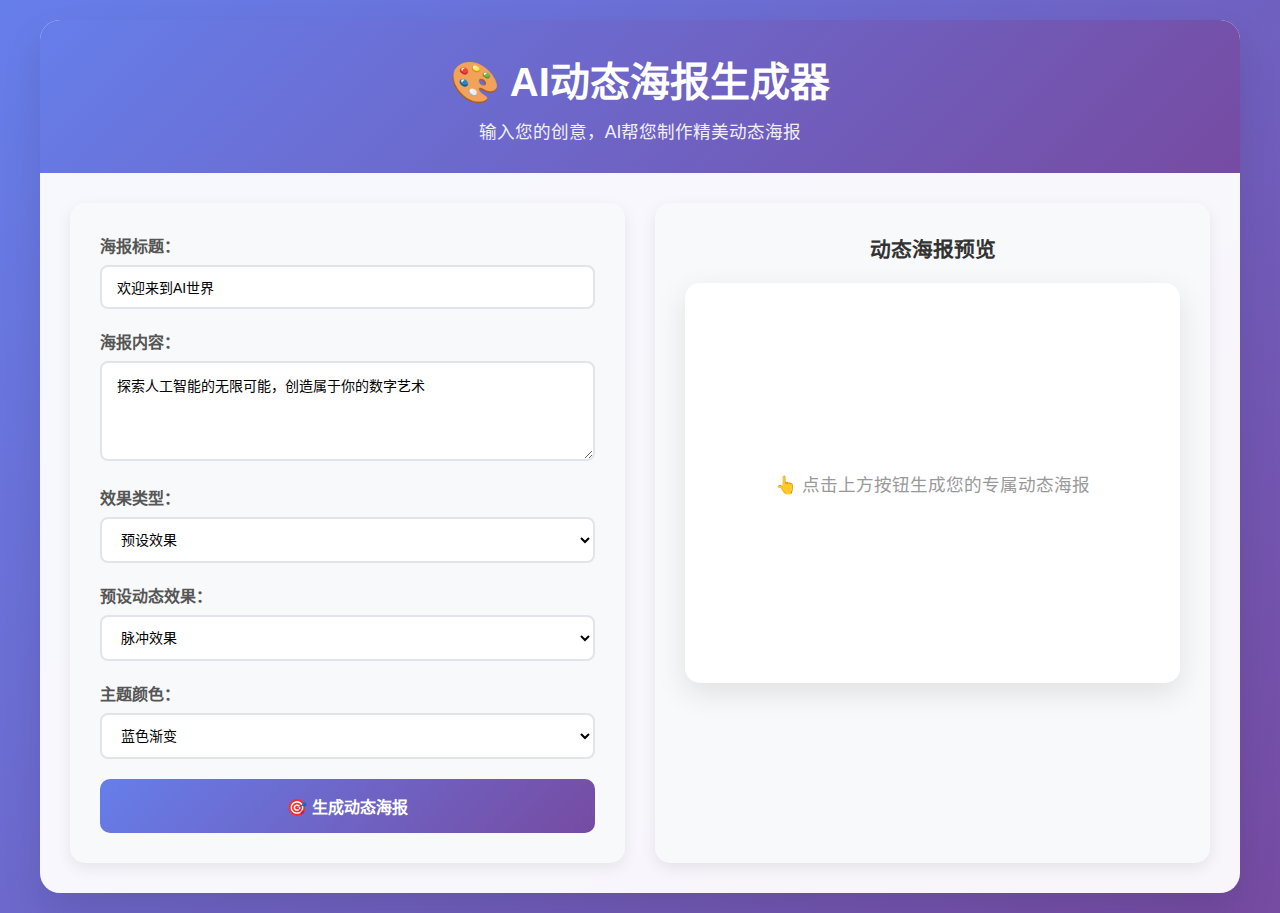
<file: index.html>
<!DOCTYPE html>
<html lang="zh-CN">
<head>
    <meta charset="UTF-8">
    <meta name="viewport" content="width=device-width, initial-scale=1.0">
    <title>AI动态海报生成器</title>
    <link rel="stylesheet" href="style.css">
</head>
<body>
    <div class="container">
        <header>
            <h1>🎨 AI动态海报生成器</h1>
            <p>输入您的创意，AI帮您制作精美动态海报</p>
        </header>

        <div class="main-content">
            <!-- 输入面板 -->
            <div class="input-panel">
                <div class="form-group">
                    <label for="title">海报标题：</label>
                    <input type="text" id="title" placeholder="输入海报标题..." value="欢迎来到AI世界">
                </div>
                
                <div class="form-group">
                    <label for="content">海报内容：</label>
                    <textarea id="content" placeholder="输入海报主要内容..." rows="4">探索人工智能的无限可能，创造属于你的数字艺术</textarea>
                </div>
                
                <div class="form-group">
                    <label for="animation-type">效果类型：</label>
                    <select id="animation-type">
                        <option value="preset">预设效果</option>
                        <option value="custom">自定义效果</option>
                    </select>
                </div>
                
                <div class="form-group" id="preset-animation-group">
                    <label for="animation">预设动态效果：</label>
                    <select id="animation">
                        <option value="pulse">脉冲效果</option>
                        <option value="bounce">弹跳效果</option>
                        <option value="fade">淡入淡出</option>
                        <option value="slide">滑动效果</option>
                        <option value="rotate">旋转效果</option>
                    </select>
                </div>
                
                <div class="form-group" id="custom-animation-group" style="display: none;">
                    <label for="animation-description">自定义效果描述：</label>
                    <textarea id="animation-description" placeholder="请详细描述您想要的动态效果，例如：\n- 文字从左侧滑入，然后轻微弹跳\n- 背景颜色渐变循环变化\n- 图片旋转同时放大缩小\n- 多个元素依次淡入显示" rows="4"></textarea>
                    <small style="color: #666; font-size: 0.9em;">AI将根据您的描述生成对应的动画代码</small>
                </div>
                
                <div class="form-group">
                    <label for="color">主题颜色：</label>
                    <select id="color">
                        <option value="gradient-blue">蓝色渐变</option>
                        <option value="gradient-purple">紫色渐变</option>
                        <option value="gradient-sunset">日落渐变</option>
                        <option value="gradient-forest">森林渐变</option>
                        <option value="gradient-ocean">海洋渐变</option>
                    </select>
                </div>
                
                <button id="generate-btn" class="generate-btn">
                    <span class="btn-text">🎯 生成动态海报</span>
                    <span class="loading" style="display: none;">⏳ 生成中...</span>
                </button>
            </div>

            <!-- 海报预览区域 -->
            <div class="preview-panel">
                <h3>动态海报预览</h3>
                <div id="poster-container" class="poster-container">
                    <div class="default-poster">
                        <p>👆 点击上方按钮生成您的专属动态海报</p>
                    </div>
                </div>
            </div>
        </div>
    </div>

    <script src="script.js"></script>
</body>
</html>
</file>
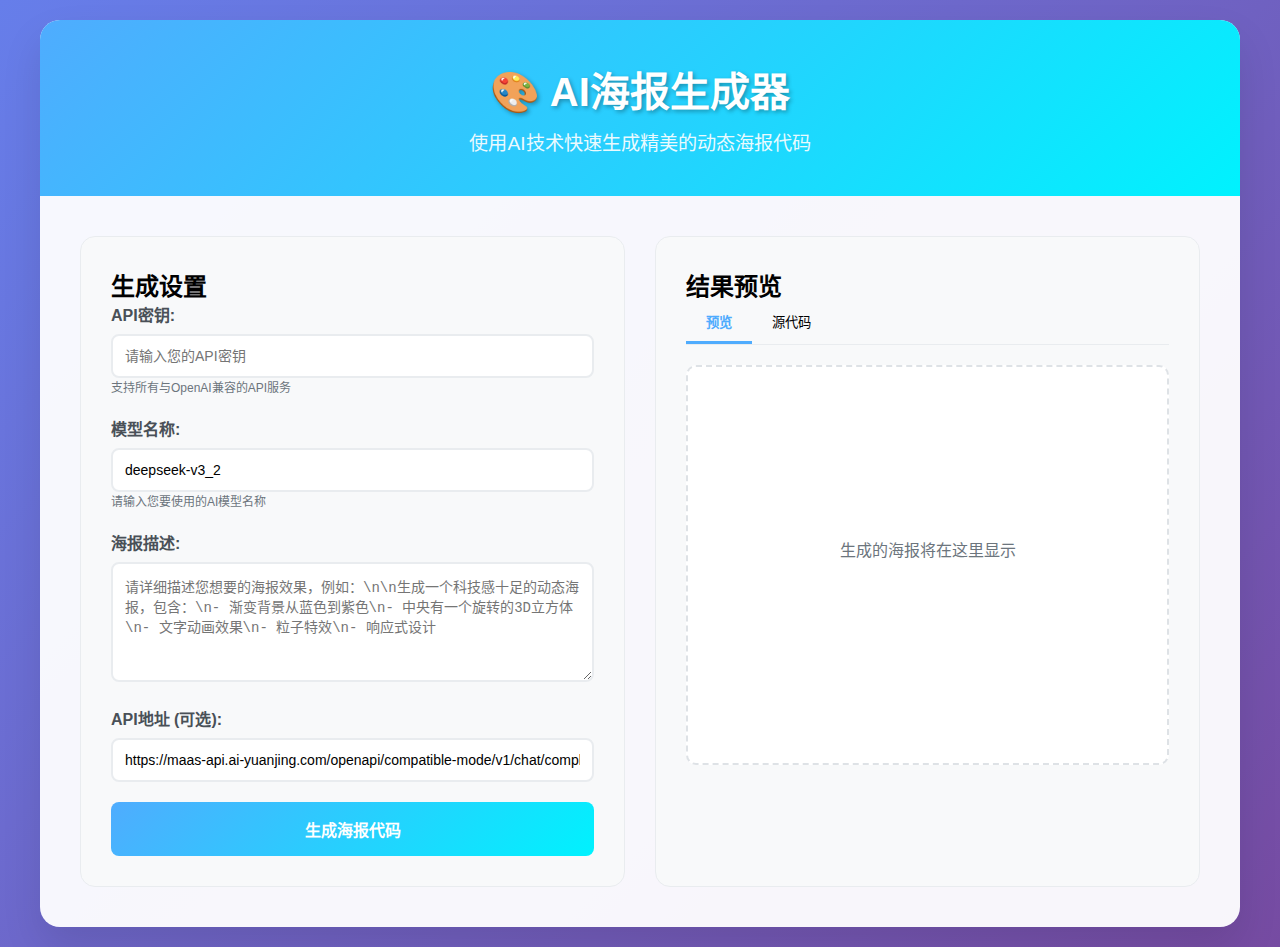
<file: templates/index.html>
<!DOCTYPE html>
<html lang="zh-CN">
<head>
    <meta charset="UTF-8">
    <meta name="viewport" content="width=device-width, initial-scale=1.0">
    <title>AI海报生成器</title>
    <style>
        * {
            margin: 0;
            padding: 0;
            box-sizing: border-box;
        }

        body {
            font-family: 'Segoe UI', Tahoma, Geneva, Verdana, sans-serif;
            background: linear-gradient(135deg, #667eea 0%, #764ba2 100%);
            min-height: 100vh;
            padding: 20px;
        }

        .container {
            max-width: 1200px;
            margin: 0 auto;
            background: rgba(255, 255, 255, 0.95);
            border-radius: 20px;
            box-shadow: 0 20px 40px rgba(0, 0, 0, 0.1);
            overflow: hidden;
        }

        .header {
            background: linear-gradient(135deg, #4facfe 0%, #00f2fe 100%);
            color: white;
            padding: 40px;
            text-align: center;
        }

        .header h1 {
            font-size: 2.5rem;
            margin-bottom: 10px;
            text-shadow: 2px 2px 4px rgba(0, 0, 0, 0.3);
        }

        .header p {
            font-size: 1.2rem;
            opacity: 0.9;
        }

        .main-content {
            display: grid;
            grid-template-columns: 1fr 1fr;
            gap: 30px;
            padding: 40px;
        }

        @media (max-width: 768px) {
            .main-content {
                grid-template-columns: 1fr;
            }
        }

        .input-section {
            background: #f8f9fa;
            padding: 30px;
            border-radius: 15px;
            border: 1px solid #e9ecef;
        }

        .output-section {
            background: #f8f9fa;
            padding: 30px;
            border-radius: 15px;
            border: 1px solid #e9ecef;
            min-height: 500px;
        }

        .form-group {
            margin-bottom: 20px;
        }

        label {
            display: block;
            margin-bottom: 8px;
            font-weight: 600;
            color: #495057;
        }

        input, textarea {
            width: 100%;
            padding: 12px;
            border: 2px solid #e9ecef;
            border-radius: 8px;
            font-size: 14px;
            transition: all 0.3s ease;
        }

        input:focus, textarea:focus {
            outline: none;
            border-color: #4facfe;
            box-shadow: 0 0 0 3px rgba(79, 172, 254, 0.1);
        }

        textarea {
            min-height: 120px;
            resize: vertical;
        }

        .btn {
            background: linear-gradient(135deg, #4facfe 0%, #00f2fe 100%);
            color: white;
            border: none;
            padding: 15px 30px;
            border-radius: 8px;
            font-size: 16px;
            font-weight: 600;
            cursor: pointer;
            transition: all 0.3s ease;
            width: 100%;
        }

        .btn:hover {
            transform: translateY(-2px);
            box-shadow: 0 10px 20px rgba(79, 172, 254, 0.3);
        }

        .btn:disabled {
            background: #6c757d;
            cursor: not-allowed;
            transform: none;
            box-shadow: none;
        }

        .preview-container {
            border: 2px dashed #dee2e6;
            border-radius: 10px;
            padding: 20px;
            min-height: 400px;
            background: white;
            overflow: auto;
        }

        .loading {
            display: none;
            text-align: center;
            padding: 20px;
        }

        .spinner {
            border: 4px solid #f3f3f3;
            border-top: 4px solid #4facfe;
            border-radius: 50%;
            width: 40px;
            height: 40px;
            animation: spin 1s linear infinite;
            margin: 0 auto 10px;
        }

        @keyframes spin {
            0% { transform: rotate(0deg); }
            100% { transform: rotate(360deg); }
        }

        .error {
            background: #f8d7da;
            color: #721c24;
            padding: 15px;
            border-radius: 8px;
            margin-bottom: 20px;
            display: none;
        }

        .success {
            background: #d1edff;
            color: #155724;
            padding: 15px;
            border-radius: 8px;
            margin-bottom: 20px;
            display: none;
        }

        .code-display {
            background: #2d3748;
            color: #e2e8f0;
            padding: 20px;
            border-radius: 8px;
            font-family: 'Courier New', monospace;
            font-size: 12px;
            max-height: 300px;
            overflow: auto;
            display: none;
        }

        .tab-buttons {
            display: flex;
            margin-bottom: 20px;
            border-bottom: 1px solid #e9ecef;
        }

        .tab-button {
            padding: 10px 20px;
            background: none;
            border: none;
            cursor: pointer;
            border-bottom: 3px solid transparent;
            transition: all 0.3s ease;
        }

        .tab-button.active {
            border-bottom-color: #4facfe;
            color: #4facfe;
            font-weight: 600;
        }

        .tab-content {
            display: none;
        }

        .tab-content.active {
            display: block;
        }

        .copy-btn {
            background: #28a745;
            color: white;
            border: none;
            padding: 8px 15px;
            border-radius: 5px;
            cursor: pointer;
            margin-top: 10px;
            font-size: 12px;
        }

        .copy-btn:hover {
            background: #218838;
        }
    </style>
</head>
<body>
    <div class="container">
        <div class="header">
            <h1>🎨 AI海报生成器</h1>
            <p>使用AI技术快速生成精美的动态海报代码</p>
        </div>

        <div class="main-content">
            <div class="input-section">
                <h2>生成设置</h2>
                
                <div class="form-group">
                    <label for="apiKey">API密钥:</label>
                    <input type="password" id="apiKey" placeholder="请输入您的API密钥">
                    <small style="color: #6c757d; font-size: 12px;">支持所有与OpenAI兼容的API服务</small>
                </div>

                <div class="form-group">
                    <label for="modelName">模型名称:</label>
                    <input type="text" id="modelName" placeholder="例如: deepseek-v3_2, gpt-4, claude-3等" value="deepseek-v3_2">
                    <small style="color: #6c757d; font-size: 12px;">请输入您要使用的AI模型名称</small>
                </div>

                <div class="form-group">
                    <label for="description">海报描述:</label>
                    <textarea id="description" placeholder="请详细描述您想要的海报效果，例如：\n\n生成一个科技感十足的动态海报，包含：\n- 渐变背景从蓝色到紫色\n- 中央有一个旋转的3D立方体\n- 文字动画效果\n- 粒子特效\n- 响应式设计"></textarea>
                </div>

                <div class="form-group">
                    <label for="apiUrl">API地址 (可选):</label>
                    <input type="text" id="apiUrl" value="https://maas-api.ai-yuanjing.com/openapi/compatible-mode/v1/chat/completions" placeholder="API服务地址">
                </div>

                <button class="btn" onclick="generatePoster()" id="generateBtn">
                    生成海报代码
                </button>

                <div class="loading" id="loading">
                    <div class="spinner"></div>
                    <p>AI正在生成海报代码，请稍候...</p>
                </div>

                <div class="error" id="error"></div>
                <div class="success" id="success">海报代码生成成功！</div>
            </div>

            <div class="output-section">
                <h2>结果预览</h2>
                
                <div class="tab-buttons">
                    <button class="tab-button active" onclick="showTab('preview')">预览</button>
                    <button class="tab-button" onclick="showTab('code')">源代码</button>
                </div>

                <div class="tab-content active" id="previewTab">
                    <div class="preview-container" id="preview">
                        <p style="text-align: center; color: #6c757d; margin-top: 150px;">
                            生成的海报将在这里显示
                        </p>
                    </div>
                </div>

                <div class="tab-content" id="codeTab">
                    <div class="code-display" id="codeDisplay"></div>
                    <button class="copy-btn" onclick="copyCode()">复制代码</button>
                </div>
            </div>
        </div>
    </div>

    <script>
        let currentPosterCode = '';

        function showTab(tabName) {
            // 隐藏所有标签内容
            document.querySelectorAll('.tab-content').forEach(tab => {
                tab.classList.remove('active');
            });
            
            // 移除所有标签按钮的激活状态
            document.querySelectorAll('.tab-button').forEach(btn => {
                btn.classList.remove('active');
            });
            
            // 显示选中的标签内容
            document.getElementById(tabName + 'Tab').classList.add('active');
            
            // 激活对应的标签按钮
            event.target.classList.add('active');
        }

        async function generatePoster() {
            const apiKey = document.getElementById('apiKey').value;
            const description = document.getElementById('description').value;
            const apiUrl = document.getElementById('apiUrl').value;
            const modelName = document.getElementById('modelName').value;
            const generateBtn = document.getElementById('generateBtn');
            const loading = document.getElementById('loading');
            const error = document.getElementById('error');
            const success = document.getElementById('success');

            // 验证输入
            if (!apiKey) {
                showError('请输入API密钥');
                return;
            }

            if (!description) {
                showError('请输入海报描述');
                return;
            }

            // 重置状态
            hideMessages();
            generateBtn.disabled = true;
            loading.style.display = 'block';

            try {
                const response = await fetch('/generate_poster', {
                    method: 'POST',
                    headers: {
                        'Content-Type': 'application/json',
                    },
                    body: JSON.stringify({
                        api_key: apiKey,
                        description: description,
                        api_url: apiUrl,
                        model: modelName
                    })
                });

                const result = await response.json();

                if (result.success) {
                    currentPosterCode = result.poster_code;
                    displayPoster(result.poster_code);
                    showSuccess();
                } else {
                    showError(result.error || '生成海报失败');
                }

            } catch (error) {
                showError('网络错误: ' + error.message);
            } finally {
                generateBtn.disabled = false;
                loading.style.display = 'none';
            }
        }

        function displayPoster(htmlCode) {
            const preview = document.getElementById('preview');
            const codeDisplay = document.getElementById('codeDisplay');
            
            // 显示源代码
            codeDisplay.textContent = htmlCode;
            codeDisplay.style.display = 'block';
            
            // 在iframe中显示预览
            preview.innerHTML = `
                <iframe 
                    srcdoc="${htmlCode.replace(/"/g, '&quot;').replace(/`/g, '\\`')}"
                    style="width: 100%; height: 400px; border: none; border-radius: 8px;"
                    sandbox="allow-scripts allow-same-origin"
                ></iframe>
            `;
        }

        function copyCode() {
            if (!currentPosterCode) return;
            
            navigator.clipboard.writeText(currentPosterCode).then(() => {
                alert('代码已复制到剪贴板！');
            }).catch(() => {
                // 备用复制方法
                const textArea = document.createElement('textarea');
                textArea.value = currentPosterCode;
                document.body.appendChild(textArea);
                textArea.select();
                document.execCommand('copy');
                document.body.removeChild(textArea);
                alert('代码已复制到剪贴板！');
            });
        }

        function showError(message) {
            const error = document.getElementById('error');
            error.textContent = message;
            error.style.display = 'block';
            
            // 3秒后自动隐藏
            setTimeout(() => {
                error.style.display = 'none';
            }, 3000);
        }

        function showSuccess() {
            const success = document.getElementById('success');
            success.style.display = 'block';
            
            // 3秒后自动隐藏
            setTimeout(() => {
                success.style.display = 'none';
            }, 3000);
        }

        function hideMessages() {
            document.getElementById('error').style.display = 'none';
            document.getElementById('success').style.display = 'none';
        }

        // 支持回车键提交
        document.getElementById('description').addEventListener('keypress', function(e) {
            if (e.key === 'Enter' && e.ctrlKey) {
                generatePoster();
            }
        });

        // 示例描述
        document.getElementById('description').addEventListener('focus', function() {
            if (this.value === '') {
                this.value = `生成一个科技感十足的动态海报，包含：
- 渐变背景从蓝色到紫色
- 中央有一个旋转的3D立方体
- 文字动画效果
- 粒子特效
- 响应式设计`;
            }
        });
    </script>
</body>
</html>
</file>
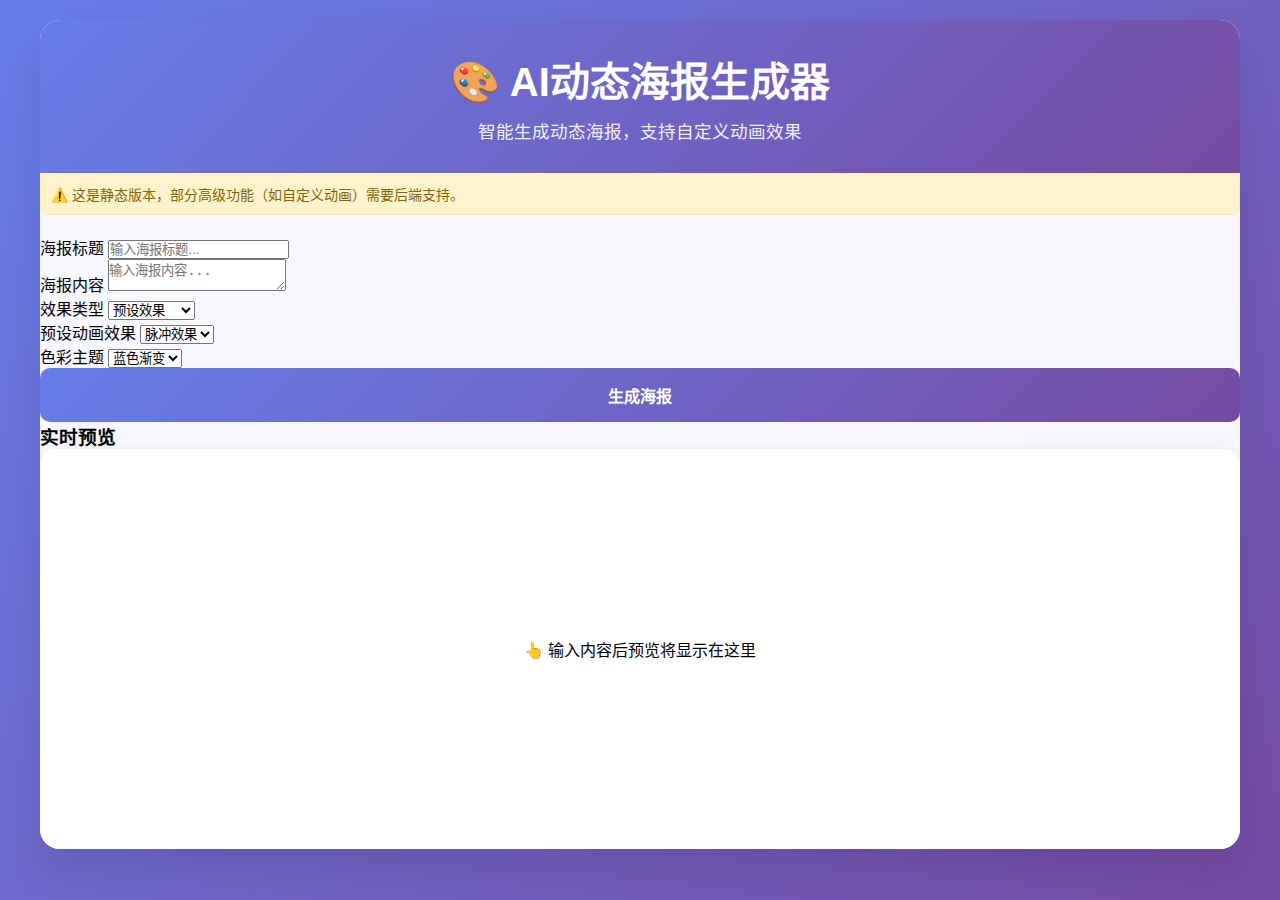
<file: index_static.html>
<!DOCTYPE html>
<html lang="zh-CN">
<head>
    <meta charset="UTF-8">
    <meta name="viewport" content="width=device-width, initial-scale=1.0">
    <title>AI动态海报生成器</title>
    <link rel="stylesheet" href="style.css">
    <style>
        /* 添加一些额外的样式用于静态版本 */
        .static-warning {
            background: #fff3cd;
            border: 1px solid #ffeaa7;
            color: #856404;
            padding: 10px;
            border-radius: 5px;
            margin-bottom: 20px;
            font-size: 14px;
        }
    </style>
</head>
<body>
    <div class="container">
        <header class="header">
            <h1>🎨 AI动态海报生成器</h1>
            <p>智能生成动态海报，支持自定义动画效果</p>
        </header>

        <div class="static-warning">
            ⚠️ 这是静态版本，部分高级功能（如自定义动画）需要后端支持。
        </div>

        <div class="input-section">
            <div class="input-group">
                <label for="title">海报标题</label>
                <input type="text" id="title" placeholder="输入海报标题...">
            </div>
            
            <div class="input-group">
                <label for="content">海报内容</label>
                <textarea id="content" placeholder="输入海报内容..."></textarea>
            </div>
            
            <div class="input-group">
                <label for="animation-type">效果类型</label>
                <select id="animation-type">
                    <option value="preset">预设效果</option>
                    <option value="custom">自定义效果</option>
                </select>
            </div>
            
            <div class="input-group" id="preset-animation-group">
                <label for="animation">预设动画效果</label>
                <select id="animation">
                    <option value="pulse">脉冲效果</option>
                    <option value="bounce">弹跳效果</option>
                    <option value="fade">淡入淡出</option>
                    <option value="slide">滑动效果</option>
                    <option value="rotate">旋转效果</option>
                </select>
            </div>
            
            <div class="input-group" id="custom-animation-group" style="display: none;">
                <label for="animation-description">自定义动画描述</label>
                <textarea id="animation-description" placeholder="例如：波浪动画效果、螺旋上升动画、弹跳效果、3D旋转动画..."></textarea>
                <small style="color: #666;">支持描述：波浪、螺旋、弹跳、旋转、淡入淡出、滑动等效果</small>
            </div>
            
            <div class="input-group">
                <label for="color">色彩主题</label>
                <select id="color">
                    <option value="gradient-blue">蓝色渐变</option>
                    <option value="gradient-purple">紫色渐变</option>
                    <option value="gradient-green">绿色渐变</option>
                    <option value="gradient-orange">橙色渐变</option>
                    <option value="gradient-red">红色渐变</option>
                </select>
            </div>
            
            <button id="generate-btn" class="generate-btn">
                <span class="btn-text">生成海报</span>
                <span class="loading" style="display: none;">
                    <span class="spinner"></span> 生成中...
                </span>
            </button>
        </div>

        <div class="preview-section">
            <h3>实时预览</h3>
            <div id="poster-container" class="poster-container">
                <div class="placeholder">
                    <p>👆 输入内容后预览将显示在这里</p>
                </div>
            </div>
        </div>
    </div>

    <script src="script_static.js"></script>
</body>
</html>
</file>
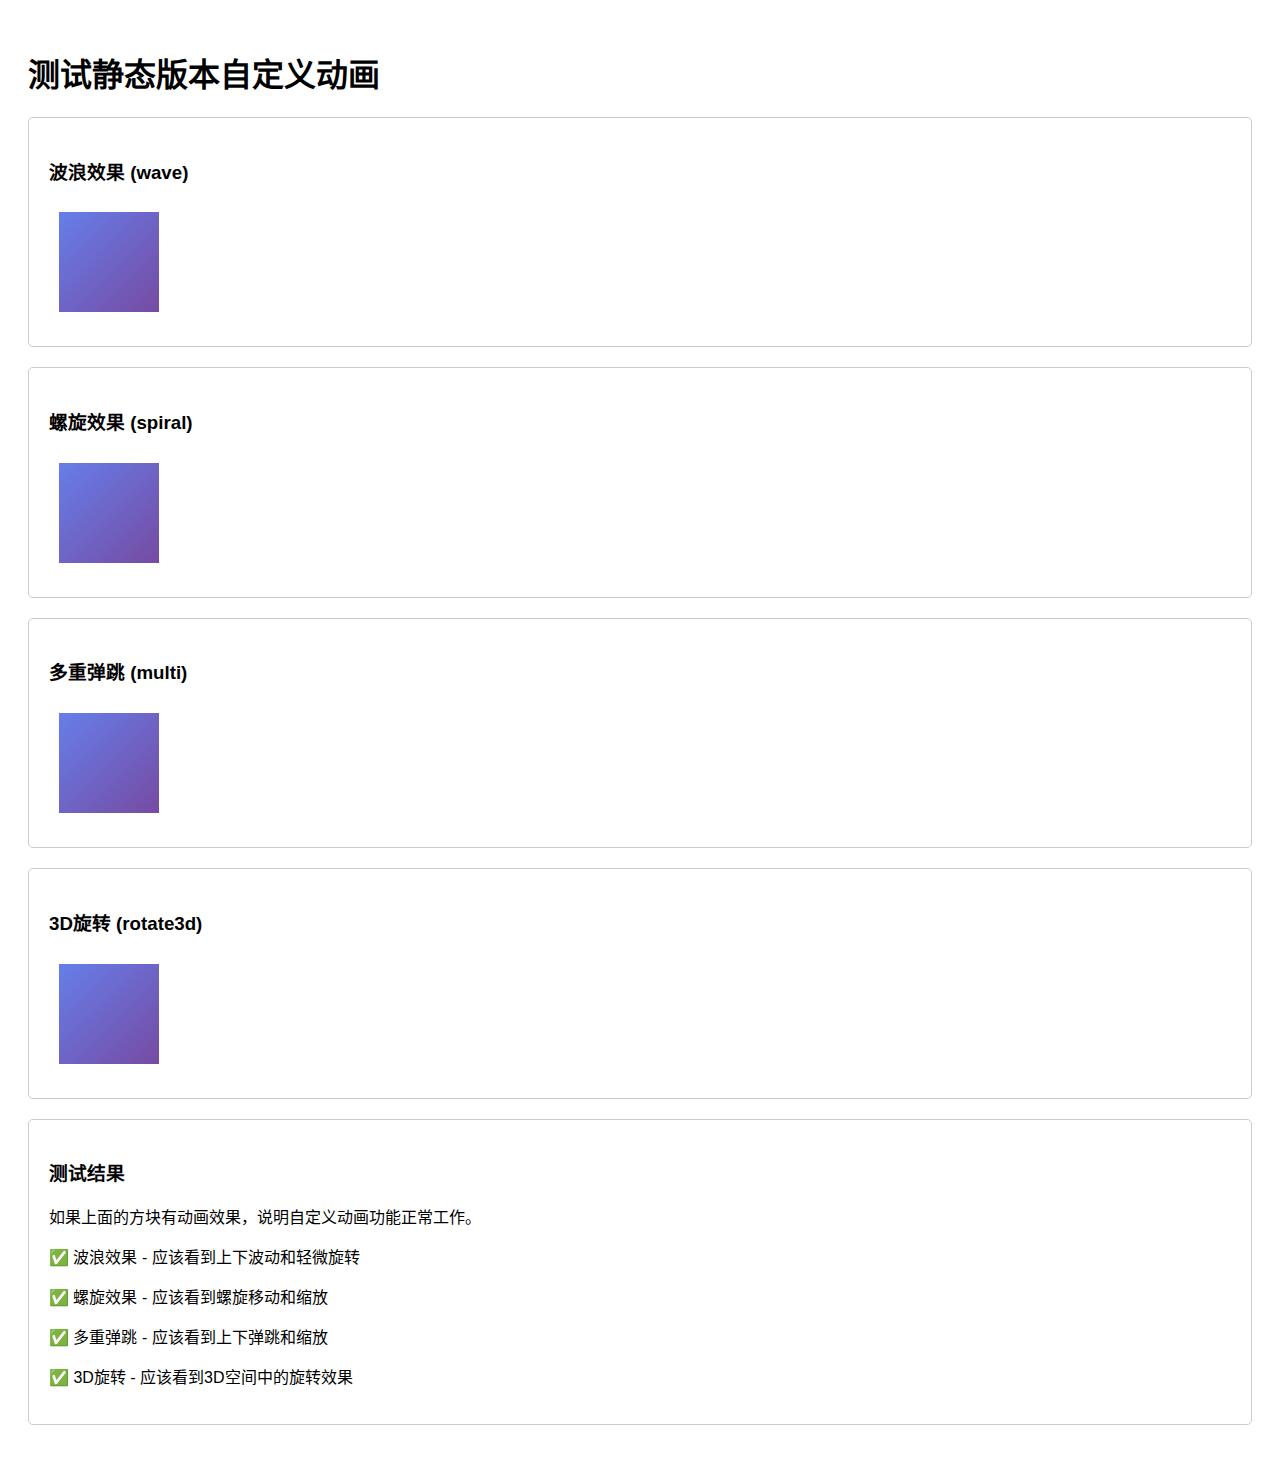
<file: test_static_version.html>
<!DOCTYPE html>
<html lang="zh-CN">
<head>
    <meta charset="UTF-8">
    <meta name="viewport" content="width=device-width, initial-scale=1.0">
    <title>测试静态版本自定义动画</title>
    <style>
        body {
            font-family: Arial, sans-serif;
            padding: 20px;
        }
        .test-container {
            margin: 20px 0;
            padding: 20px;
            border: 1px solid #ccc;
            border-radius: 5px;
        }
        .animation-test {
            width: 100px;
            height: 100px;
            background: linear-gradient(135deg, #667eea 0%, #764ba2 100%);
            margin: 10px;
            display: inline-block;
        }
    </style>
</head>
<body>
    <h1>测试静态版本自定义动画</h1>
    
    <div class="test-container">
        <h3>波浪效果 (wave)</h3>
        <div class="animation-test" style="animation: wave 2s ease-in-out infinite;"></div>
        <style>
            @keyframes wave {
                0% { transform: translateY(0px) rotate(0deg); }
                25% { transform: translateY(-10px) rotate(5deg); }
                50% { transform: translateY(0px) rotate(0deg); }
                75% { transform: translateY(5px) rotate(-5deg); }
                100% { transform: translateY(0px) rotate(0deg); }
            }
        </style>
    </div>

    <div class="test-container">
        <h3>螺旋效果 (spiral)</h3>
        <div class="animation-test" style="animation: spiral 3s ease-out forwards;"></div>
        <style>
            @keyframes spiral {
                0% { 
                    transform: translate(0, 0) rotate(0deg) scale(0.5); 
                    opacity: 0; 
                }
                50% { 
                    transform: translate(50px, -50px) rotate(180deg) scale(1.2); 
                    opacity: 1; 
                }
                100% { 
                    transform: translate(100px, -100px) rotate(360deg) scale(1); 
                    opacity: 0.8; 
                }
            }
        </style>
    </div>

    <div class="test-container">
        <h3>多重弹跳 (multi)</h3>
        <div class="animation-test" style="animation: multi 2s ease;"></div>
        <style>
            @keyframes multi {
                0% { 
                    transform: translateY(0) scale(1); 
                    opacity: 1; 
                }
                25% { 
                    transform: translateY(-20px) scale(1.1); 
                    opacity: 0.8; 
                }
                50% { 
                    transform: translateY(0) scale(1); 
                    opacity: 1; 
                }
                75% { 
                    transform: translateY(10px) scale(0.9); 
                    opacity: 0.8; 
                }
                100% { 
                    transform: translateY(0) scale(1); 
                    opacity: 1; 
                }
            }
        </style>
    </div>

    <div class="test-container">
        <h3>3D旋转 (rotate3d)</h3>
        <div class="animation-test" style="animation: rotate3d 4s linear infinite;"></div>
        <style>
            @keyframes rotate3d {
                0% { 
                    transform: perspective(1000px) rotateX(0deg) rotateY(0deg) rotateZ(0deg); 
                }
                25% { 
                    transform: perspective(1000px) rotateX(90deg) rotateY(90deg) rotateZ(45deg); 
                }
                50% { 
                    transform: perspective(1000px) rotateX(180deg) rotateY(180deg) rotateZ(90deg); 
                }
                75% { 
                    transform: perspective(1000px) rotateX(270deg) rotateY(270deg) rotateZ(135deg); 
                }
                100% { 
                    transform: perspective(1000px) rotateX(360deg) rotateY(360deg) rotateZ(180deg); 
                }
            }
        </style>
    </div>

    <div class="test-container">
        <h3>测试结果</h3>
        <p>如果上面的方块有动画效果，说明自定义动画功能正常工作。</p>
        <p>✅ 波浪效果 - 应该看到上下波动和轻微旋转</p>
        <p>✅ 螺旋效果 - 应该看到螺旋移动和缩放</p>
        <p>✅ 多重弹跳 - 应该看到上下弹跳和缩放</p>
        <p>✅ 3D旋转 - 应该看到3D空间中的旋转效果</p>
    </div>
</body>
</html>
</file>
<file: style.css>
* {
    margin: 0;
    padding: 0;
    box-sizing: border-box;
}

body {
    font-family: 'Segoe UI', Tahoma, Geneva, Verdana, sans-serif;
    background: linear-gradient(135deg, #667eea 0%, #764ba2 100%);
    min-height: 100vh;
    padding: 20px;
}

.container {
    max-width: 1200px;
    margin: 0 auto;
    background: rgba(255, 255, 255, 0.95);
    border-radius: 20px;
    box-shadow: 0 20px 40px rgba(0, 0, 0, 0.1);
    overflow: hidden;
}

header {
    background: linear-gradient(135deg, #667eea 0%, #764ba2 100%);
    color: white;
    padding: 30px;
    text-align: center;
}

header h1 {
    font-size: 2.5em;
    margin-bottom: 10px;
    font-weight: 700;
}

header p {
    font-size: 1.1em;
    opacity: 0.9;
}

.main-content {
    display: grid;
    grid-template-columns: 1fr 1fr;
    gap: 30px;
    padding: 30px;
}

.input-panel {
    background: #f8f9fa;
    padding: 30px;
    border-radius: 15px;
    box-shadow: 0 5px 15px rgba(0, 0, 0, 0.08);
}

.input-panel h3 {
    margin-bottom: 20px;
    color: #333;
    font-size: 1.3em;
}

.form-group {
    margin-bottom: 20px;
}

.form-group label {
    display: block;
    margin-bottom: 8px;
    font-weight: 600;
    color: #555;
}

.form-group input,
.form-group textarea,
.form-group select {
    width: 100%;
    padding: 12px 15px;
    border: 2px solid #e1e5e9;
    border-radius: 8px;
    font-size: 14px;
    transition: all 0.3s ease;
    background: white;
}

.form-group input:focus,
.form-group textarea:focus,
.form-group select:focus {
    outline: none;
    border-color: #667eea;
    box-shadow: 0 0 0 3px rgba(102, 126, 234, 0.1);
}

.form-group textarea {
    resize: vertical;
    min-height: 100px;
}

.generate-btn {
    width: 100%;
    padding: 15px;
    background: linear-gradient(135deg, #667eea 0%, #764ba2 100%);
    color: white;
    border: none;
    border-radius: 10px;
    font-size: 16px;
    font-weight: 600;
    cursor: pointer;
    transition: all 0.3s ease;
    position: relative;
    overflow: hidden;
}

.generate-btn:hover {
    transform: translateY(-2px);
    box-shadow: 0 10px 25px rgba(102, 126, 234, 0.3);
}

.generate-btn:active {
    transform: translateY(0);
}

.generate-btn.loading {
    pointer-events: none;
    opacity: 0.8;
}

.preview-panel {
    background: #f8f9fa;
    padding: 30px;
    border-radius: 15px;
    box-shadow: 0 5px 15px rgba(0, 0, 0, 0.08);
}

.preview-panel h3 {
    margin-bottom: 20px;
    color: #333;
    font-size: 1.3em;
    text-align: center;
}

.poster-container {
    background: white;
    border-radius: 15px;
    padding: 20px;
    min-height: 400px;
    display: flex;
    align-items: center;
    justify-content: center;
    box-shadow: 0 10px 30px rgba(0, 0, 0, 0.1);
    position: relative;
    overflow: hidden;
}

.default-poster {
    text-align: center;
    color: #999;
    font-size: 1.1em;
}

.generated-poster {
    width: 100%;
    height: 100%;
    display: flex;
    flex-direction: column;
    justify-content: center;
    align-items: center;
    text-align: center;
    padding: 30px;
    border-radius: 15px;
    position: relative;
    overflow: hidden;
}

.poster-title {
    font-size: 2.5em;
    font-weight: 700;
    margin-bottom: 20px;
    color: white;
    text-shadow: 2px 2px 4px rgba(0, 0, 0, 0.3);
}

.poster-content {
    font-size: 1.3em;
    line-height: 1.6;
    color: white;
    text-shadow: 1px 1px 2px rgba(0, 0, 0, 0.3);
    max-width: 80%;
}

/* 动画效果 */
@keyframes pulse {
    0% { transform: scale(1); }
    50% { transform: scale(1.05); }
    100% { transform: scale(1); }
}

@keyframes bounce {
    0%, 20%, 50%, 80%, 100% { transform: translateY(0); }
    40% { transform: translateY(-10px); }
    60% { transform: translateY(-5px); }
}

@keyframes fade {
    0% { opacity: 0.7; }
    50% { opacity: 1; }
    100% { opacity: 0.7; }
}

@keyframes slide {
    0% { transform: translateX(-5px); }
    50% { transform: translateX(5px); }
    100% { transform: translateX(-5px); }
}

@keyframes rotate {
    0% { transform: rotate(0deg); }
    100% { transform: rotate(360deg); }
}

.animation-pulse { animation: pulse 2s infinite; }
.animation-bounce { animation: bounce 2s infinite; }
.animation-fade { animation: fade 2s infinite; }
.animation-slide { animation: slide 3s infinite; }
.animation-rotate { animation: rotate 10s infinite linear; }

/* 颜色主题 */
.gradient-blue { background: linear-gradient(135deg, #667eea 0%, #764ba2 100%); }
.gradient-purple { background: linear-gradient(135deg, #f093fb 0%, #f5576c 100%); }
.gradient-sunset { background: linear-gradient(135deg, #fa709a 0%, #fee140 100%); }
.gradient-forest { background: linear-gradient(135deg, #30cfd0 0%, #330867 100%); }
.gradient-ocean { background: linear-gradient(135deg, #a8edea 0%, #fed6e3 100%); }

/* 响应式设计 */
@media (max-width: 768px) {
    .main-content {
        grid-template-columns: 1fr;
        gap: 20px;
        padding: 20px;
    }
    
    header h1 {
        font-size: 2em;
    }
    
    .input-panel,
    .preview-panel {
        padding: 20px;
    }
    
    .poster-title {
        font-size: 2em;
    }
    
    .poster-content {
        font-size: 1.1em;
    }
}
</file>
